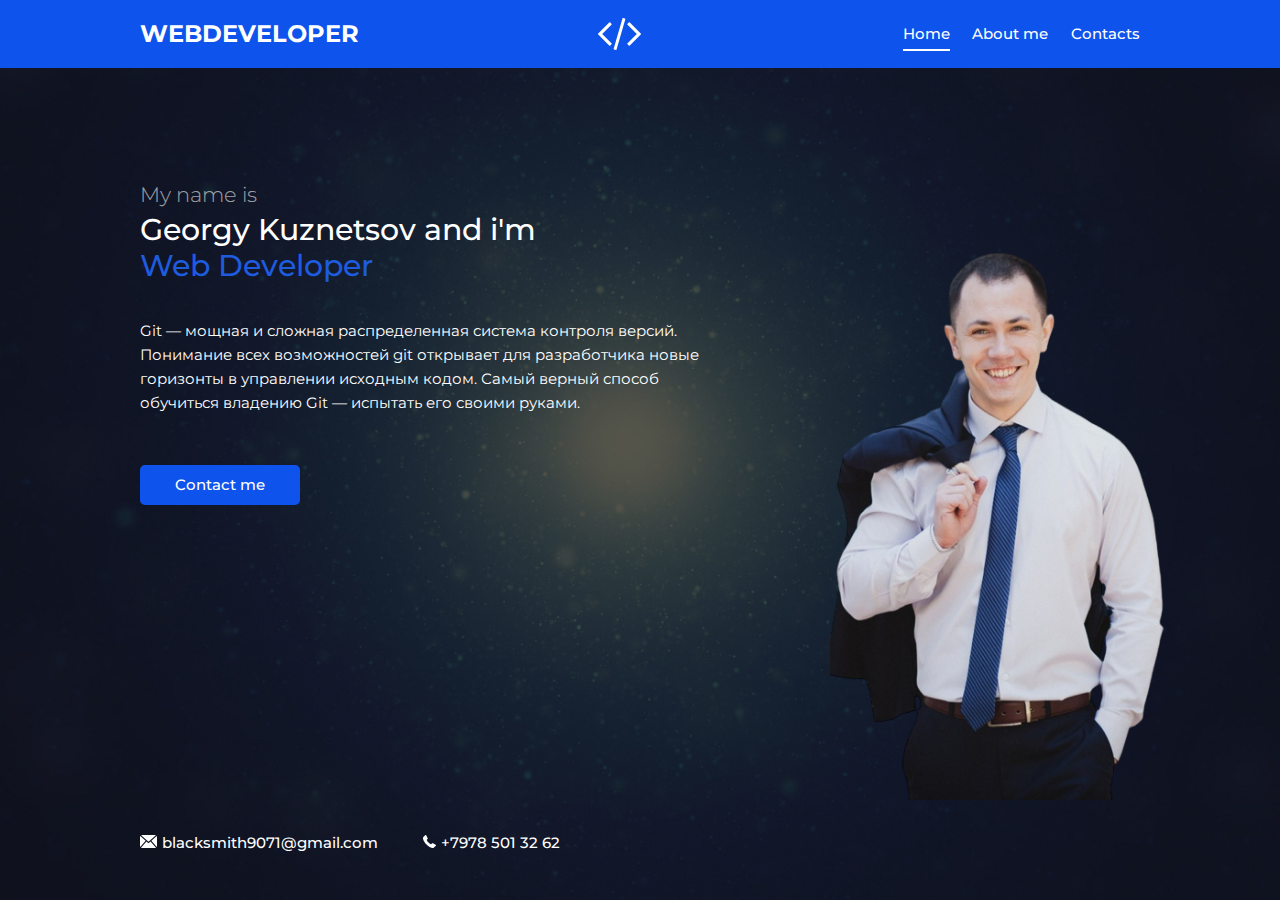
<file: index.html>
<!DOCTYPE html>
<html lang="ru">
<head>
    <meta charset="utf-8">
    <meta name="viewport" content="width=device-width, initial-scale=1">
    <title>Portfolio</title>
    <link href="https://fonts.googleapis.com/css2?family=Montserrat:wght@300;400;500;700&display=swap" rel="stylesheet">
    <link rel="stylesheet" href="/css/style.css">
    <link rel="icon" type="image/png" href="img/jscript.png">
</head>
<body>
    <div class="page">
        <!-- Header -->
        <header class="header">
            <div class="container">
                <div class="header-inner">
                    <div class="header-brand">
                        WEBDEVELOPER
                    </div>

                    <div class="header-logo">
                        <img src="img/code.svg" alt="">
                    </div>

                    <div class="header-nav">
                        <a class="header-nav-link active" href="index.html">Home</a>
                        <a class="header-nav-link" href="about.html">About me</a>
                        <a class="header-nav-link" href="contacts.html">Contacts</a>
                    </div>
                </div>   
            </div><!--container-->
        </header>


            <!--main-->
        <div class="container">
            <main class="content">
                <div class="content-header">
                    <h2 class="subtitle">My name is</h2>
                    <h1 class="title">Georgy Kuznetsov and  i'm <br> <span>Web Developer</span> </h1>
                </div>
                <div class="text">
                    <p>Git — мощная и сложная распределенная система контроля версий. Понимание всех возможностей git открывает для разработчика новые горизонты в управлении исходным кодом. Самый верный способ обучиться владению Git — испытать его своими руками.
                    </p>
                </div>
                <a class="btn" href="contacts.html">Contact me</a>
            </main>    
        </div>


            <!--footer-->
        <footer class="footer">
            <div class="container">
                <div class="contacts">
                    <a class="contacts-link" href="mailto:blacksmith9071@gmail.com"><img class="contacts-icon" src="img/mail.svg" alt="">blacksmith9071@gmail.com</a>
                    <a class="contacts-link" href="tel:+79785013262"><img class="contacts-icon" src="img/tel.svg" alt="">+7978 501 32 62</a>  
                </div>
            </div>
        </footer>
        <img class="author" src="img/me.png" alt="">

    </div><!--page-->
    
</body>
</html>
</file>
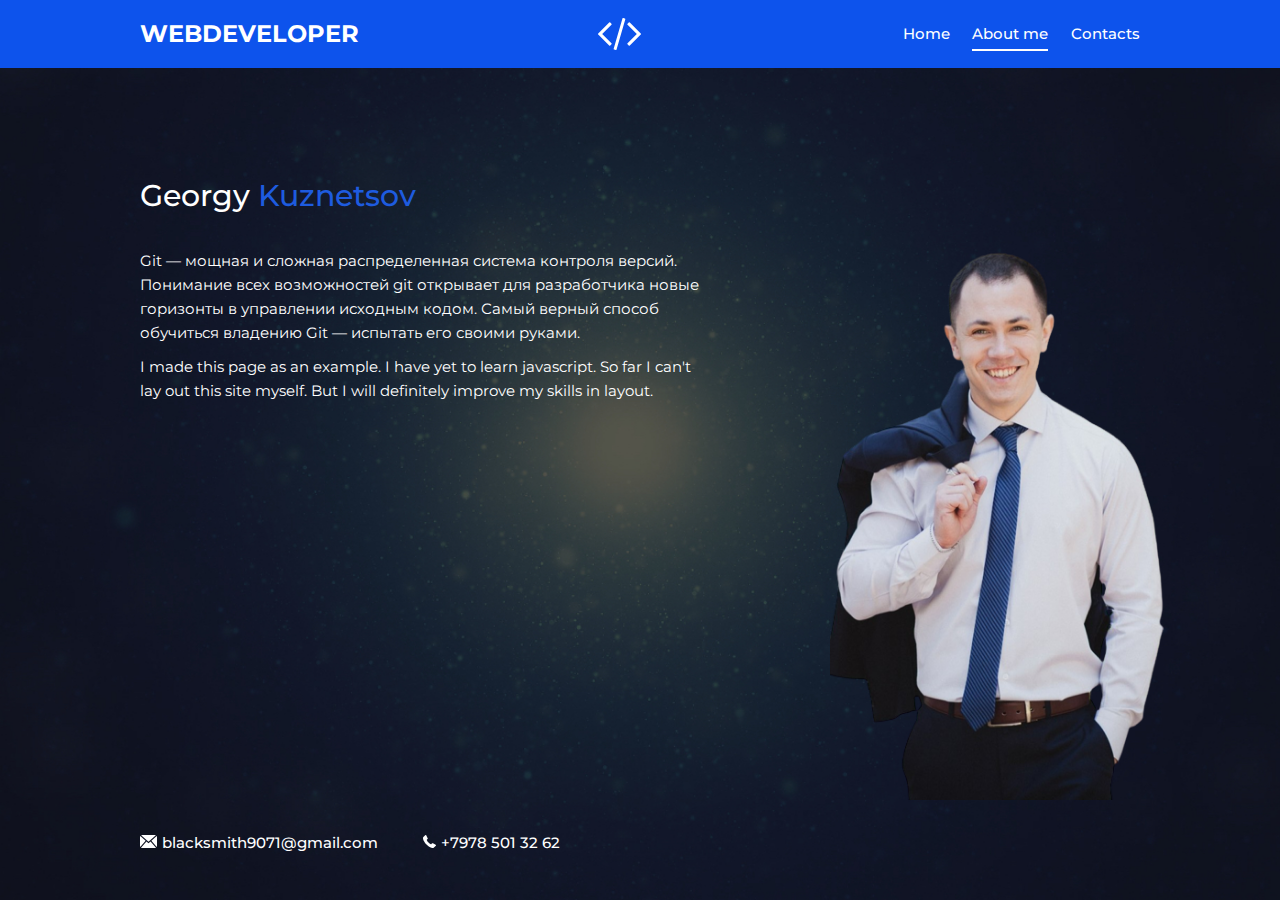
<file: about.html>
<!DOCTYPE html>
<html lang="ru">
<head>
    <meta charset="utf-8">
    <meta name="viewport" content="width=device-width, initial-scale=1">
    <title>Portfolio</title>
    <link href="https://fonts.googleapis.com/css2?family=Montserrat:wght@300;400;500;700&display=swap" rel="stylesheet">
    <link rel="stylesheet" href="/css/style.css">
    <link rel="icon" type="image/png" href="img/jscript.png">
</head>
<body>
    <div class="page">
        <!-- Header -->
        <header class="header">
            <div class="container">
                <div class="header-inner">
                    <div class="header-brand">
                        WEBDEVELOPER
                    </div>

                    <div class="header-logo">
                        <img src="img/code.svg" alt="">
                    </div>

                    <div class="header-nav">
                        <a class="header-nav-link " href="index.html">Home</a>
                        <a class="header-nav-link active" href="about.html">About me</a>
                        <a class="header-nav-link" href="contacts.html">Contacts</a>
                    </div>
                </div>   
            </div><!--container-->
        </header>


            <!--main-->
        <div class="container">
            <main class="content">
                <div class="content-header">
                    <h1 class="title">Georgy <span>Kuznetsov</span> </h1>
                </div>
                <div class="text">
                    <p>Git — мощная и сложная распределенная система контроля версий. Понимание всех возможностей git открывает для разработчика новые горизонты в управлении исходным кодом. Самый верный способ обучиться владению Git — испытать его своими руками.</p>
                    <p>I made this page as an example. I have yet to learn javascript. So far I can't lay out this site myself. But I will definitely improve my skills in layout.</p>
                </div>
            </main>    
        </div>


            <!--footer-->
        <footer class="footer">
            <div class="container">
                <div class="contacts">
                    <a class="contacts-link" href="mailto:blacksmith9071@gmail.com"><img class="contacts-icon" src="img/mail.svg" alt="">blacksmith9071@gmail.com</a>
                    <a class="contacts-link" href="tel:+79785013262"><img class="contacts-icon" src="img/tel.svg" alt="">+7978 501 32 62</a>  
                </div>
            </div>
        </footer>
        <img class="author" src="img/me.png" alt="">

    </div><!--page-->
    
</body>
</html>
</file>
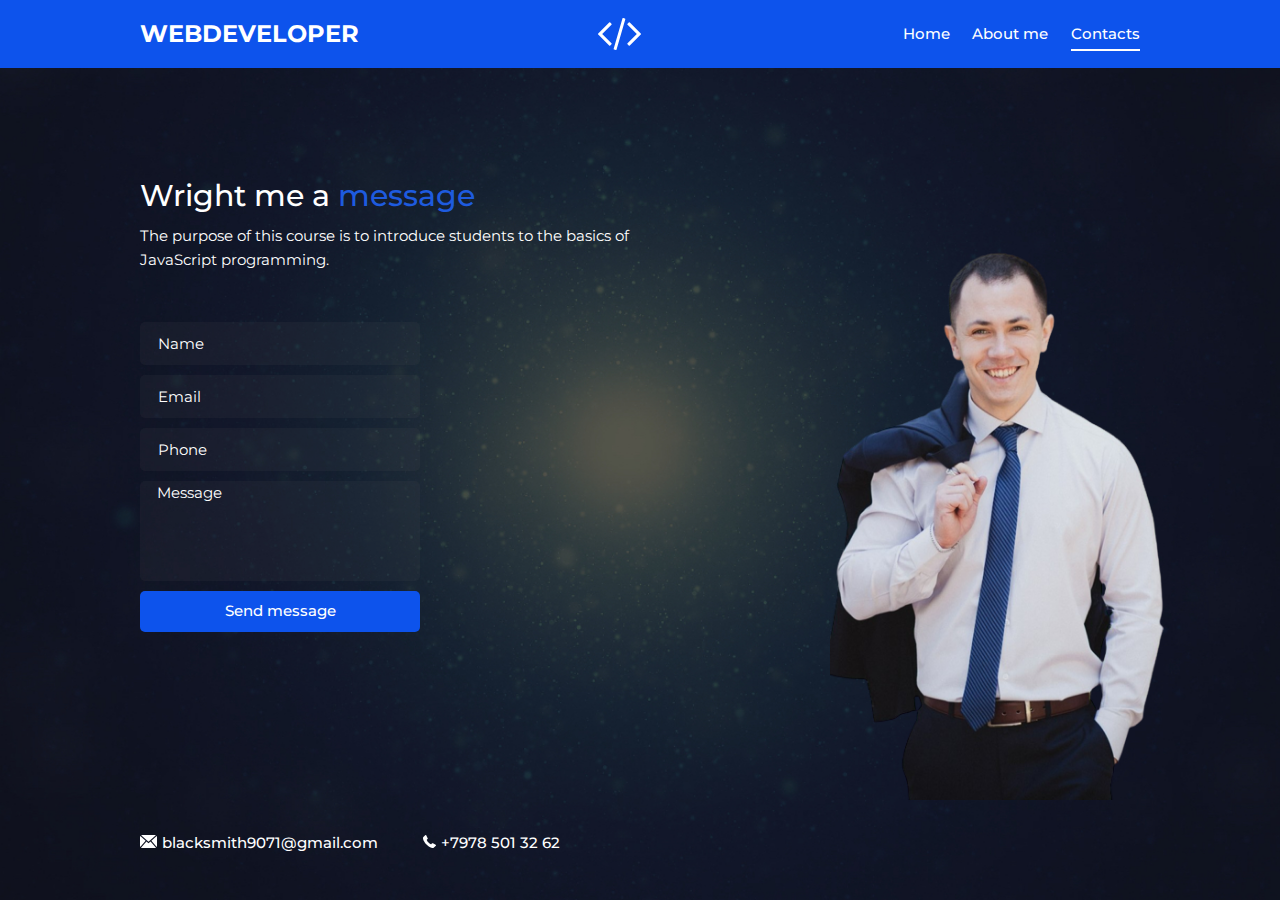
<file: contacts.html>
<!DOCTYPE html>
<html lang="ru">
<head>
    <meta charset="utf-8">
    <meta name="viewport" content="width=device-width, initial-scale=1">
    <title>Portfolio</title>
    <link href="https://fonts.googleapis.com/css2?family=Montserrat:wght@300;400;500;700&display=swap" rel="stylesheet">
    <link rel="stylesheet" href="/css/style.css">
    <link rel="icon" type="image/png" href="img/jscript.png">
</head>
<body>
    <div class="page">
        <!-- Header -->
        <header class="header">
            <div class="container">
                <div class="header-inner">
                    <div class="header-brand">
                        WEBDEVELOPER
                    </div>

                    <div class="header-logo">
                        <img src="img/code.svg" alt="">
                    </div>

                    <div class="header-nav">
                        <a class="header-nav-link " href="index.html">Home</a>
                        <a class="header-nav-link" href="about.html">About me</a>
                        <a class="header-nav-link active" href="contacts.html">Contacts</a>
                    </div>
                </div>   
            </div><!--container-->
        </header>


            <!--main-->
        <div class="container">
            <main class="content">
                <div class="content-header">
                    <h1 class="title">Wright me a <span>message</span></h1>
                    <div class="text">
                        <p>The purpose of this course is to introduce students to the basics of JavaScript programming.</p>
                    </div>
                </div>
                <form class="form" action="/" method="post">
                    <input class="input" type="text" name="name" placeholder="Name" >
                    <input class="input" type="email" name="email" placeholder="Email">
                    <input class="input" type="tel" name="tel" placeholder="Phone">
                    <textarea class="textarea" name="text" placeholder="Message"></textarea>
                    <div class="form-btn">
                        <button class="btn btn-full" type="submit">Send message</button>
                    </div>
                </form>
            </main>    
        </div>


            <!--footer-->
        <footer class="footer">
            <div class="container">
                <div class="contacts">
                    <a class="contacts-link" href="mailto:blacksmith9071@gmail.com"><img class="contacts-icon" src="img/mail.svg" alt="">blacksmith9071@gmail.com</a>
                    <a class="contacts-link" href="tel:+79785013262"><img class="contacts-icon" src="img/tel.svg" alt="">+7978 501 32 62</a>  
                </div>
            </div>
        </footer>
        <img class="author" src="img/me.png" alt="">

    </div><!--page-->
    
</body>
</html>
</file>
<file: css/style.css>
html {
    font-size: 15px;
}
body {
    margin: 0;
    font-family: 'Montserrat', sans-serif;
    font-size: 15px;
    line-height: 1.6;
}

*,
*:before,
*:after {
    box-sizing: border-box;
}

h1, h2, h3, h4, h5, h6 {
    margin: 0;
}
p {
    margin: 0 0 10px;
}

.container {
    width: 100%;
    max-width: 1030px;
    margin: 0 auto;
    padding: 0 1rem;
}


/*page*/
.page {
    width: 100%; 
    height: 100vh;
    min-height: 770px;
    position: relative;

    background: url("../img/bg.jpg") center no-repeat;
    background-size: cover;
}

/*header*/
.header {
    margin-bottom: 110px;
    background: rgb(13, 83, 236);
    padding: 1rem 0;
}
.header-inner {
    display: flex;
    justify-content: space-between;
    align-items: center;
}
.header-brand {
    font-size: 24px;
    color: #fff;
    text-transform: uppercase;
    font-weight: 700;
}
.header-nav-link {
    margin-left: 1.5rem;
    color: #fff;
    font-size: 1rem;
    font-weight: 500;
    text-decoration: none;

    transition: color .2s linear;
}
.header-nav-link:hover {
    color: rgb(37, 55, 78);
}
.header-nav-link.active {
    position: relative;
}
.header-nav-link.active:after {
    content: "";
    width: 100%;
    height: 2px;
    background-color: #fff;

    position: absolute;
    left: 0;
    bottom: -5px;
}
.header-logo img {
    display: block;
}
.header-nav {
    display: flex;
}


/*content*/

.content {
    height: 100%;
    width: 100%;
    max-width: 565px;
}
.content-header {
    margin-bottom: 35px;
}
.subtitle {
    font-size: 21px;
    color: rgba(255, 255, 255, .6);
    font-weight: 300;
}
.title {
    margin-bottom: 10px;
    font-size: 2rem;
    color: #fff;
    font-weight: 500;
    line-height: 1.2;
}
.title span {
    color: rgb(30, 91, 223);
}
.text {
    margin-bottom: 50px;

    font-size: 1rem;
    color: #fff;
}

/*btn*/

.btn {
    display: inline-block;
    padding: 12px 35px;

    font-size: 1rem;
    color: #fff;
    font-weight: 500;
    line-height: 1.1;
    font-family: inherit;

    border: 0;
    background-color: rgb(13, 83, 236);
    border-radius: 5px;
    text-decoration: none;

    cursor: pointer;       
    transition: .2s linear;
}
.btn-full {
    width: 100%;
}
.btn:hover {
    background-color: rgb(24, 58, 170);
}

/*author*/

.author {
    position: absolute;
    width: 470px;
    height: 700px;
    right: 110px;
    bottom: 120px;
    
}


/*footer*/

.footer {
    width: 100%;

    position: absolute;
    bottom: 45px;
    left: 0;
}

/*contacts*/

.contacts {
    display: flex;
    align-items: center;
    
}
.contacts-link {
    margin-right: 3rem;
    font-size: 1rem;
    color: #fff;
    text-decoration: none;
    font-weight: 500;
    cursor: pointer;
}
.contacts-link:last-child{
    margin-right: 0;
}
.contacts-link:hover {
    text-decoration: underline;
}
.contacts-icon {
    margin-right: 5px;
}


/*form*/


.form {
    width: 100%;
    max-width: 280px;
}
.input {
    display: block;
    width: 100%;
    padding: 12px 18px;
    margin-bottom: 10px;

    font-family: inherit;
    font-size: 1rem;
    color: #fff;

    border: 0;
    border-radius: 5px;
    background-color: rgba(102, 102, 102, 0.1);
}
.input::placeholder {
    color: #fff;
}
.textarea {
    height: 100px;
    display: block;
    width: 100%;
    padding-bottom: 10px;
    margin-bottom: 10px;

    font-family: inherit;
    font-size: 1rem;
    color: #fff;

    border: 0;
    border-radius: 5px;
    background-color: rgba(102, 102, 102, 0.1);
    resize: none;
}
.textarea::placeholder {
    color: #fff;
    padding-left: 15px;
}

/*media*/



@media (max-width: 1380px) {
    .author {
        width: 350px;
        height: 550px;
        right: 100px;
        bottom: 100px;
    }
}
@media (max-width: 1000px) {
    .author {
        display: none;
    }
}

@media (max-width: 767px) {
    .page {
        height: auto;
        min-height: 100vh;
        padding-bottom: 2rem;
    }
    .header {
        margin-bottom: 50px;
    }
    .header-logo{
        display: none;
    }
    .header-brand {
        font-size: 1.2rem;
    }
    .footer {
        position: static;
    }
    .content {
        text-align: center;
        max-width: none;
        margin-bottom: 50px;
    }
    .contacts {
        justify-content: center;
    }
    .form {
        margin: 0 auto;
    }

}


@media (max-width: 565px) {
    
    /*=======content=======*/
    .content {
        text-align: center;
    }
    .header {
        margin-bottom: 50px;
    }
    .header-inner {
        flex-direction: column;
    }
    .header-brand {
        margin-bottom: 1rem;
    }
    .contacts {
        flex-direction: column;
        margin-bottom: 0;
    }
    .contacts-link {
        margin-right: 0;
        margin-bottom: 0;
    }
}
</file>
